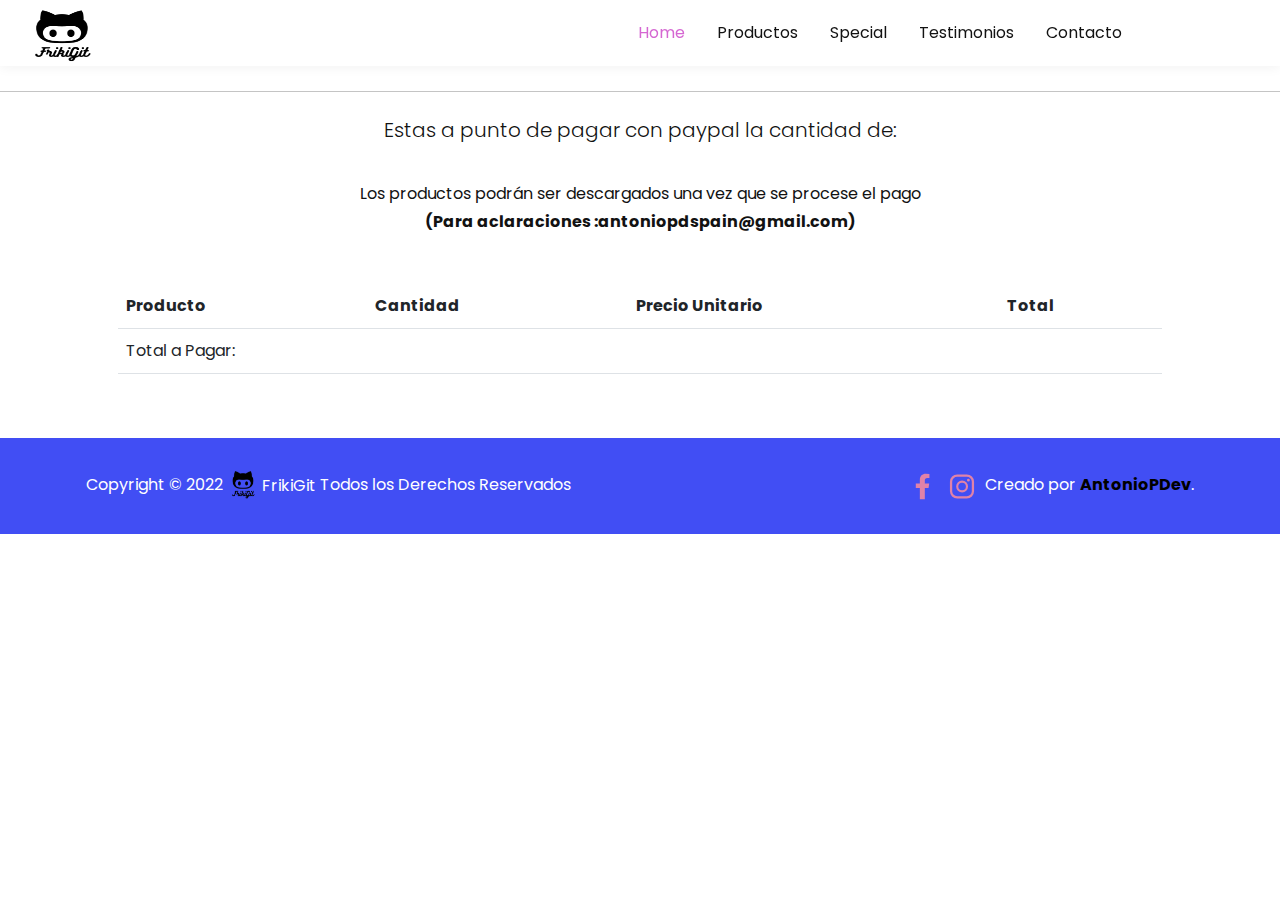
<file: carrito.html>
<!DOCTYPE html>
<html lang="es">

<head>
    <title>FrikiGit: Carrito</title>
    <meta charset="UTF-8" />
    <meta http-equiv="X-UA-Compatible" content="IE=edge" />
    <meta name="viewport" content="width=device-width, initial-scale=1.0" />

    <!-- Iconos CSS (import icons from themify) -->
    <link rel="stylesheet" href="./assets/css/themify-icons.css" />

    <!-- Bootstrap 5.2.2 CSS -->
    <link rel="stylesheet" href="./assets/css/bootstrap.min.css" />

    <!-- Style CSS -->
    <link rel="stylesheet" href="./assets/css/style.css" />

    <!-- Responsive CSS -->
    <link rel="stylesheet" href="./assets/css/responsive.css" />

    <!-- Favicon -->
    <link rel="icon" type="image/jpg" href="./assets/img/PngItem_112730.png" />
    <script defer src="assets/js/stock.js"></script>
    <script defer src="assets/js/app.js"></script>
</head>
<!-- BODY -->

<body data-bs-spy="scroll" data-bs-target=".navbar">
    <!-- NavBar sección -->
    <section id="header">
        <nav class="navbar navbar-expand-lg bg-white fixed-top">
            <div class="container" style="padding-left: 12px; margin-left: 10px">
                <a class="navbar-brand" href="index.html">
                    <img src="assets/img/FrikiGit-logo.png" id="logo" class="img-fluid" alt="logo-empresa" />
                </a>
                <!-- Botón del carrito -->
                <!-- <button class="boton-carrito " id="boton-carrito" data-bs-toggle="modal" data-bs-target="#exampleModal"><i
            class="ti-shopping-cart" aria-hidden="true"></i> <span id="contadorCarrito">0</span>
        </button> -->
                <button class="navbar-toggler" type="button" data-bs-toggle="collapse" data-bs-target="#navbarNav"
                    aria-controls="navbarNav" aria-expanded="false" aria-label="Toggle navigation">
                    <span class="ti-align-justify"></span>
                </button>
                <div class="collapse navbar-collapse" id="navbarNav">
                    <ul class="navbar-nav ms-auto">
                        <li class="nav-item">
                            <a class="nav-link active" aria-current="page" href="index.html#home">Home</a>
                        </li>
                        <li class="nav-item">
                            <a class="nav-link" href="index.html#products">Productos</a>
                        </li>
                        <li class="nav-item">
                            <a class="nav-link" href="index.html#special">Special</a>
                        </li>
                        <li class="nav-item">
                            <a class="nav-link" href="index.html#testimonial">Testimonios</a>
                        </li>
                        <li class="nav-item">
                            <a class="nav-link" href="index.html#contact">Contacto</a>
                        </li>
                    </ul>
                </div>

            </div>
        </nav>
    </section>




    <!-- PayPal  -->

    <script src="https://www.paypal.com/sdk/js?client-id=test&currency=USD"></script>

    <style>
        /* Media query for mobile viewport */
        @media screen and (max-width: 400px) {
            #paypal-button-container {
                width: 100%;
            }
        }

        /* Media query for desktop viewport */
        @media screen and (min-width: 400px) {
            #paypal-button-container {
                width: 250px;
                display: inline-block;
            }
        }
    </style>

    <div class="jumbotron text-center">
        <h1 class="display-4">¡Paso Final!</h1>
        <hr class="my-4">
        <p class="lead"> Estas a punto de pagar con paypal la cantidad de:
        <h4 id="totalCarrito"></h4>
        <div id="paypal-button-container"></div>
        </p>
        <p>Los productos podrán ser descargados una vez que se procese el pago<br>
            <strong>(Para aclaraciones :antoniopdspain@gmail.com)</strong>
        </p>
    </div>



    <!-- TABLA DE PAGOS  -->
    <div class="container p-5 row-cols-md-5 ">
        <table class="table table-striped table-hover">
            <thead>
                <tr>
                    <th>Producto</th>
                    <th>Cantidad</th>
                    <th>Precio Unitario</th>
                    <th>Total</th>
                </tr>
            </thead>
            <tbody id="tablaProductos">
            </tbody>
            <tfoot>
                <tr>
                    <td colspan="3">Total a Pagar:</td>
                    <td id="totalPagar"></td>
                </tr>
            </tfoot>
        </table>
    </div>

    <!-- TABLA DE PAGOS  -->

    <script>


        // Obtiene los datos desde localStorage
        var carritoGuardado = localStorage.getItem('carrito');

        // Convierte la cadena JSON a un objeto JavaScript
        var carritoRecuperado = JSON.parse(carritoGuardado);

        // Usa los valores recuperados del localStorage
        console.log(carritoRecuperado);

        var total = 0;
        var totalCarritoEl = document.getElementById("totalCarrito");

        carritoRecuperado.forEach(function (item) {
            var subtotal = item.precio * item.cantidad;
            console.log("Nombre del producto: " + item.nombre);
            console.log("Precio unitario: " + item.precio);
            console.log("Cantidad: " + item.cantidad);
            console.log("Subtotal: " + subtotal);

            total += subtotal;
        });

        totalCarritoEl.innerHTML = total + "€";



        paypal.Buttons({
            createOrder: (data, actions) => {
                return actions.order.create({
                    purchase_units: [{
                        amount: {
                            value: total, currency: 'EUR'
                        }
                    }]
                });
            },

            onApprove: (data, actions) => {
                return actions.order.capture().then(function (orderData) {

                    console.log('Capture result', orderData, JSON.stringify(orderData, null, 2));
                    const transaction = orderData.purchase_units[0].payments.captures[0];
                    alert(`Transaction ${transaction.status}: ${transaction.id}\n\nSee console for all available details`);

                });
            }
        }).render('#paypal-button-container');


        // TABLA DE PAGOS

        // Obtener referencia a los elementos HTML
        var tablaProductosEl = document.getElementById("tablaProductos");
        var totalPagarEl = document.getElementById("totalPagar");

        // Recuperar carrito del localStorage
        var carritoGuardado = localStorage.getItem('carrito');
        var carritoRecuperado = JSON.parse(carritoGuardado);

        // Variables auxiliares para calcular el total
        var total = 0;
        var cantidadTotal = 0;

        // Recorrer el carrito y agregar filas a la tabla
        carritoRecuperado.forEach(function (item) {
            var subtotal = item.precio * item.cantidad;
            total += subtotal;
            cantidadTotal += item.cantidad;

            var row = tablaProductosEl.insertRow(); // Crear una nueva fila en la tabla

            var productoCell = row.insertCell(0); // Agregar una celda para el producto
            productoCell.innerText = item.nombre;

            var cantidadCell = row.insertCell(1); // Agregar una celda para la cantidad
            cantidadCell.innerText = item.cantidad;

            var precioCell = row.insertCell(2); // Agregar una celda para el precio unitario
            precioCell.innerText = item.precio;

            var subtotalCell = row.insertCell(3); // Agregar una celda para el subtotal
            subtotalCell.innerText = subtotal;
        });

        // Actualizar el valor de "Total a Pagar"
        totalPagarEl.innerText = total;

        // Agregar una fila extra para mostrar la cantidad total de productos
        var cantidadTotalRow = tablaProductosEl.insertRow();
        cantidadTotalRow.insertCell(0).colSpan = 2; // Utilizamos colspan para fusionar las celdas
        cantidadTotalRow.insertCell(0).innerText = "Cantidad Total: "
        cantidadTotalRow.insertCell(2).innerText = cantidadTotal;



          // TABLA DE PAGOS

    </script>

    <!-- / PayPal  -->



    <!-- Footer sección -->
    <footer>
        <div class="p-3 copyright">
            <div class="container">
                <div class="row align-items-center">
                    <div class="col-12 col-lg-6 p-1 p-lg-3 text-center text-lg-start">
                        <p class="my-0">
                            Copyright © 2022 <a><img class="icono-enviar" src="./assets/img/FrikiGit-logo.png"
                                    alt="">FrikiGit
                            </a>Todos los Derechos
                            Reservados
                        </p>
                    </div>
                    <div class="col-12 col-lg-6 p-1 p-lg-3 text-center text-lg-end">
                        <p>
                            <a href="https://es-es.facebook.com/" target="_blank"><img class="icono-enviar red-social"
                                    src="assets/img/icono_facebook.svg" alt="icono facebook"></a>
                            <a href="https://www.instagram.com/frikigit/" target="_blank"><img
                                    class="icono-enviar red-social" src="assets/img/icono_instagram.svg"
                                    alt="icono facebook"></a>
                            Creado por
                            <a target="_blank" style="color: black; font-weight: bold">AntonioPDev</a>.
                        </p>
                    </div>
                </div>
            </div>
        </div>
    </footer>


    <!-- Bootstrap 5.2.2 JS externo  -->
    <script src="./assets/js/bootstrap.min.js"></script>
    <script src="./assets/js/main.js"></script>
</body>

</html>
</file>
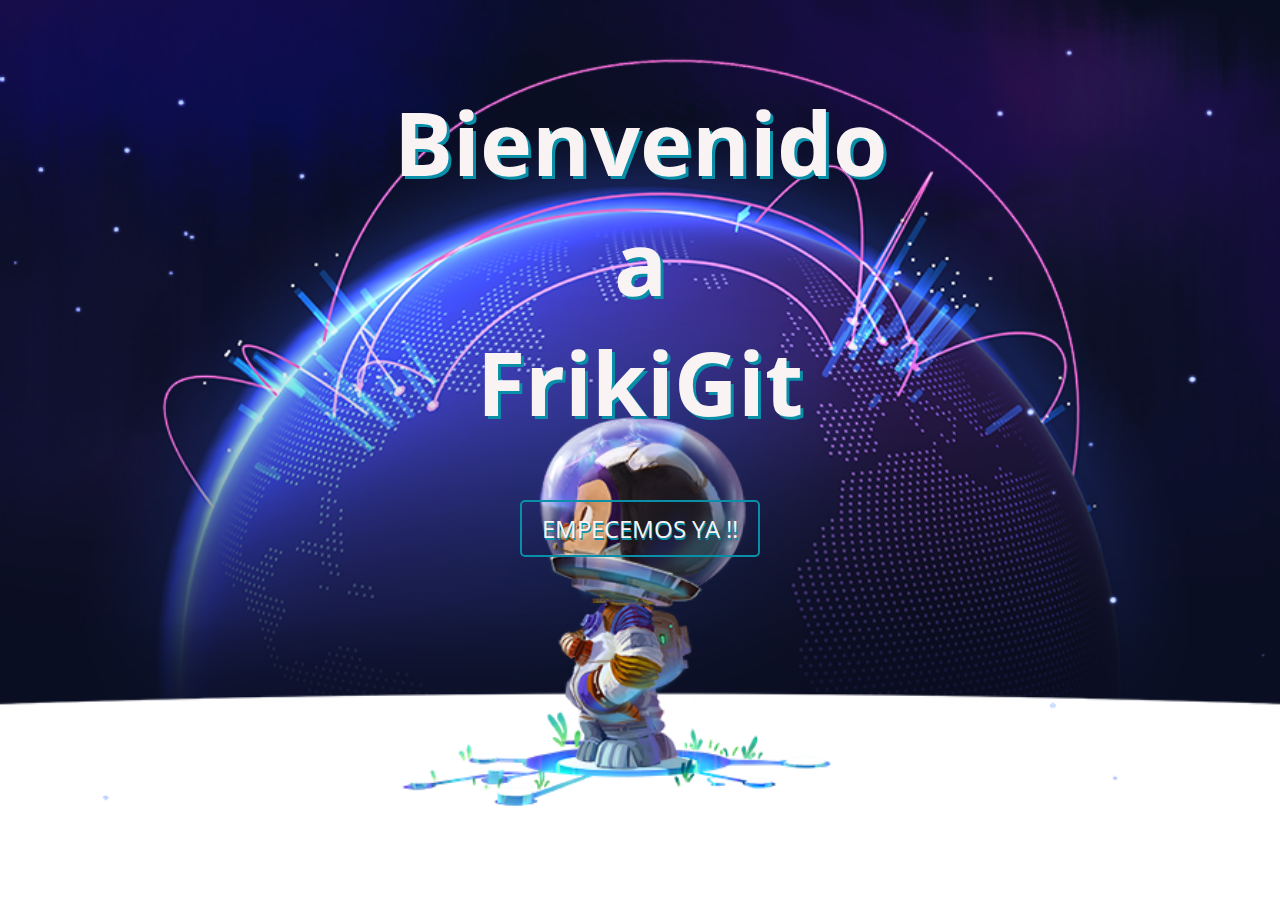
<file: welcome.html>
<!DOCTYPE html>
<html lang="es">
<head>
    <meta charset="UTF-8">
    <meta http-equiv="X-UA-Compatible" content="IE=edge">
    <meta name="viewport" content="width=device-width, initial-scale=1.0">
    <title>Document</title>
   <!-- Importado la animación de CSS (import animation) -->
    <link
    rel="stylesheet"
    href="https://cdnjs.cloudflare.com/ajax/libs/animate.css/4.1.1/animate.min.css"
    />
    <link rel="stylesheet" type="text/css" href="./assets/css/welcome.css">
    <script src="https://code.jquery.com/jquery-3.3.1.slim.min.js"></script>  
    
</head>
<body>

    <section class="intro">
        <div class="inner">
            <div class="content">
                <section class="animate__animated animate__backInDown" data-os-animation-delay="1s">
                    <h1>Bienvenido<br>a<br>FrikiGit</h1>                    
                </section>
                <section class="animate__animated animate__backInUp"  data-os-animation-delay=".1s">
                    <a href="index.html" class="btn">EMPECEMOS YA !!</a>
                </section>
            </div>
        </div>
    </section>
</body>
</html>
</file>
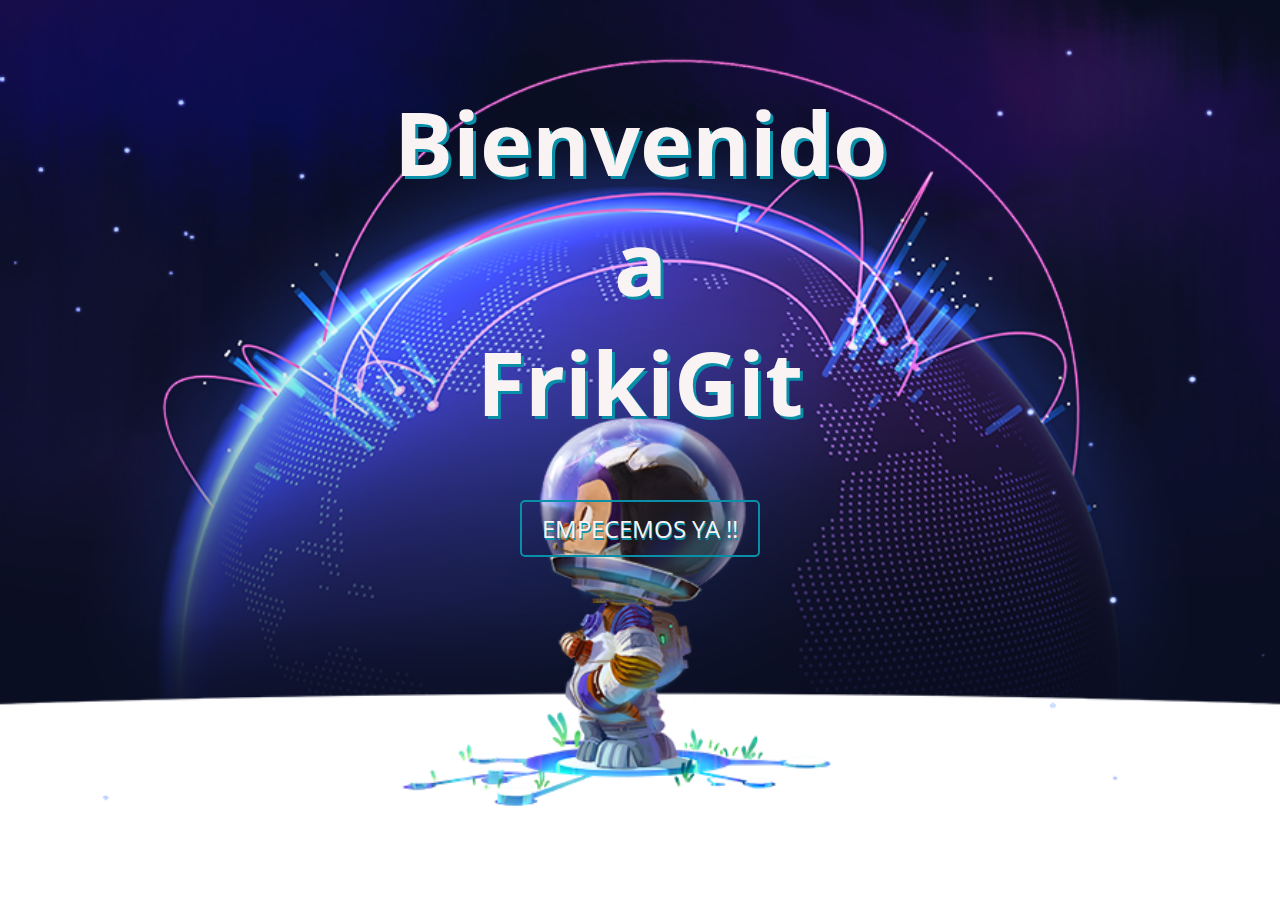
<file: html/welcome.html>
<!DOCTYPE html>
<html lang="es">
<head>
    <meta charset="UTF-8">
    <meta http-equiv="X-UA-Compatible" content="IE=edge">
    <meta name="viewport" content="width=device-width, initial-scale=1.0">
    <title>Document</title>
   <!-- Importado la animación de CSS (import animation) -->
    <link
    rel="stylesheet"
    href="https://cdnjs.cloudflare.com/ajax/libs/animate.css/4.1.1/animate.min.css"
    />
    <link rel="stylesheet" type="text/css" href="../assets/css/welcome.css">
    <script src="https://code.jquery.com/jquery-3.3.1.slim.min.js"></script>  
    
</head>
<body>

    <section class="intro">
        <div class="inner">
            <div class="content">
                <section class="animate__animated animate__backInDown" data-os-animation-delay="1s">
                    <h1>Bienvenido<br>a<br>FrikiGit</h1>                    
                </section>
                <section class="animate__animated animate__backInUp"  data-os-animation-delay=".1s">
                    <a href="../index.html" class="btn" id="btn-welcome">EMPECEMOS YA !!</a>
                </section>
            </div>
        </div>
    </section>
</body>
</html>
</file>
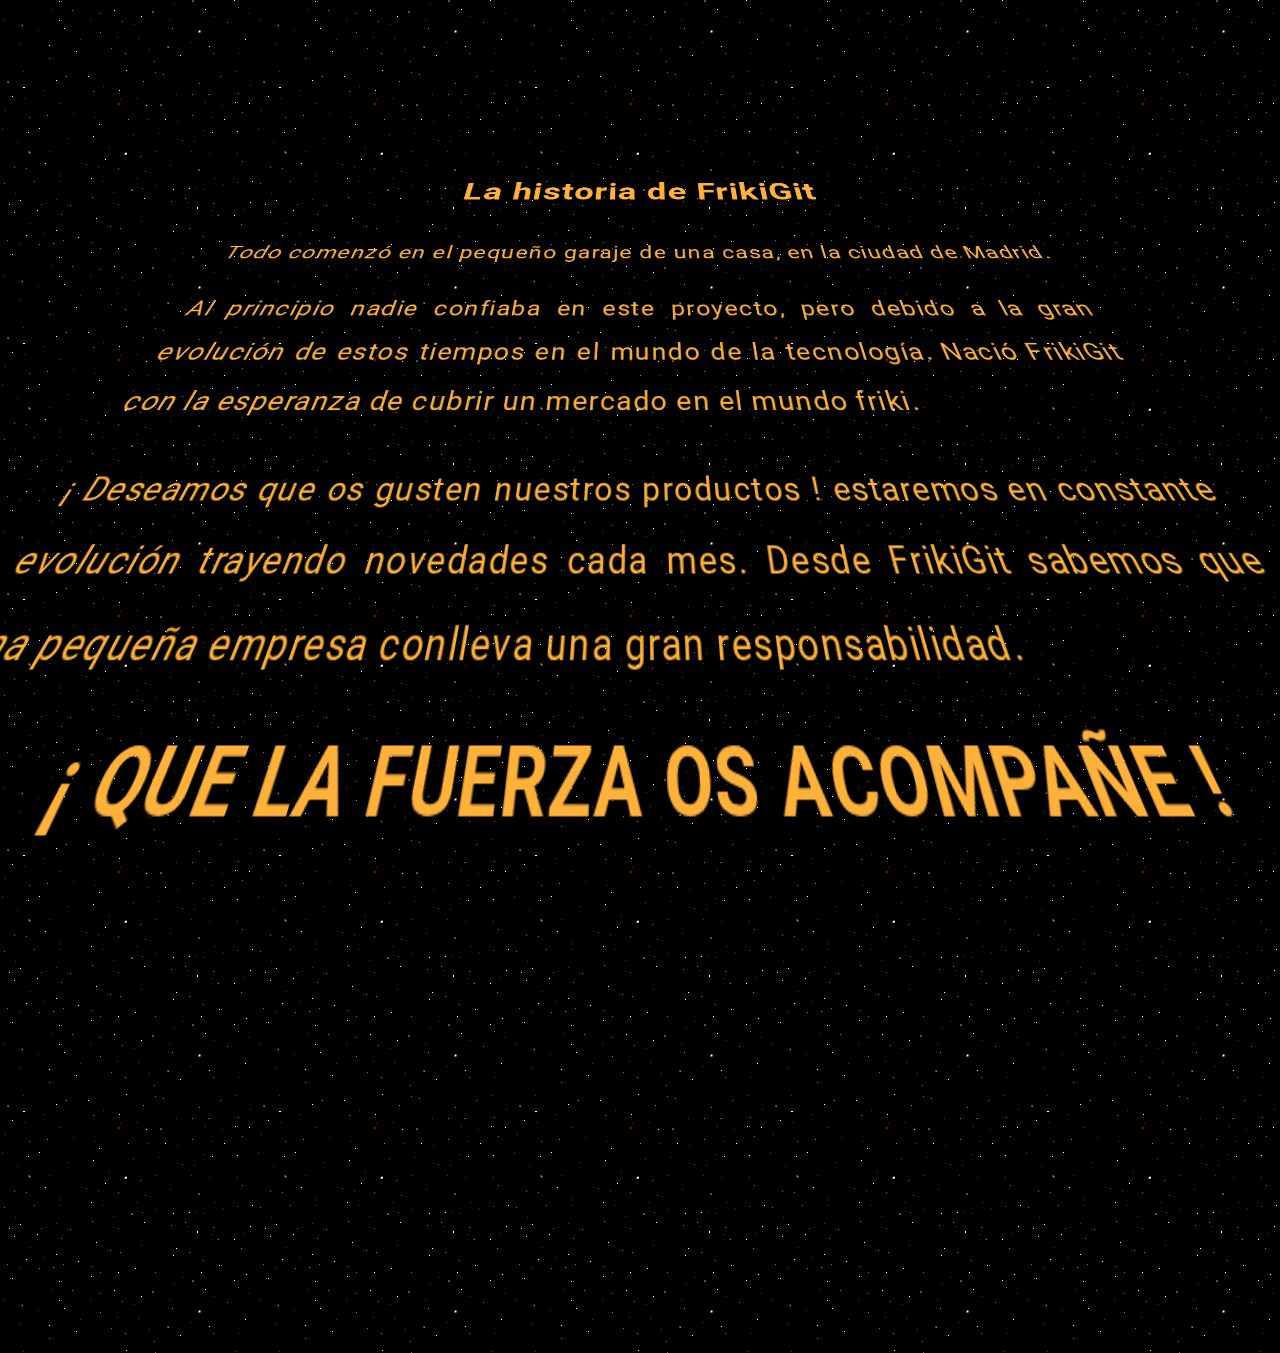
<file: assets/html/history.html>
<!DOCTYPE html>
<html lang="es">
<head>
    <meta charset="UTF-8">
    <meta http-equiv="X-UA-Compatible" content="IE=edge">
    <meta name="viewport" content="width=device-width, initial-scale=1.0">
    <title>Historia de FrikiGit</title>
    <link rel="stylesheet" href="../css/history.css" />
    <link rel="preconnect" href="https://fonts.gstatic.com" />
    <link href="https://fonts.googleapis.com/css2?family=Roboto:wght@100;300;400&display=swap" rel="stylesheet" />
</head>
<body onload="closeWindow();" class="historyPage"> <!-- Cerrar ventana automáticamente --> 
    <main class="star-wars">
        <h2>La historia de  FrikiGit</h2>
        <p class="historyPage">
         Todo comenzó en el pequeño garaje de una casa, en la ciudad de Madrid.           
        </p>
        <p>
         Al principio nadie confiaba en este proyecto, pero debido a la gran evolución de estos tiempos en el mundo de la tecnología. Nació FrikiGit  con la esperanza de cubrir un mercado en el mundo friki.
        </p>
        <p>
         ¡ Deseamos que os gusten nuestros productos ! estaremos en constante evolución trayendo novedades cada mes. Desde FrikiGit sabemos que una pequeña empresa conlleva una gran responsabilidad.
        </p>
         <h2>¡ QUE LA FUERZA OS ACOMPAÑE !</h2>            
         
      </main>
      <script type="text/javascript">
       
           
       function closeWindow() {
  // Función para cerrar la ventana automáticamente
  window.setTimeout('window.close()', 35000); // Tiempo en milisegundos (1000 = 1 segundo)

  // Función para cerrar la página history.html al hacer clic en cualquier parte de la página
  let historyPage = document.querySelector('.historyPage');
  historyPage.addEventListener("click", function() {
    // Mostrar un mensaje de alerta para confirmar si desea cerrar la ventana
    let confirmClose = confirm("¿Está seguro de que desea salir?");

    if (confirmClose) {
      window.setTimeout('window.close()'); // Cerrar la ventana después de un breve retraso
    }
  });
}

closeWindow();
</script>
</body>
</html>
</file>
<file: assets/css/themify-icons.css>
@font-face {
	font-family: 'themify';
	src:url('../fonts/themify.eot?-fvbane');
	src:url('../fonts/themify.eot?#iefix-fvbane') format('embedded-opentype'),
		url('../fonts/themify.woff?-fvbane') format('woff'),
		url('../fonts/themify.ttf?-fvbane') format('truetype'),
		url('../fonts/themify.svg?-fvbane#themify') format('svg');
	font-weight: normal;
	font-style: normal;
}

[class^="ti-"], [class*=" ti-"] {
	font-family: 'themify';
	speak-as: none;
	font-style: normal;
	font-weight: normal;
	font-variant: normal;
	text-transform: none;
	line-height: 1;

	/* Better Font Rendering =========== */
	-webkit-font-smoothing: antialiased;
	-moz-osx-font-smoothing: grayscale;
}

.ti-wand:before {
	content: "\e600";
}
.ti-volume:before {
	content: "\e601";
}
.ti-user:before {
	content: "\e602";
}
.ti-unlock:before {
	content: "\e603";
}
.ti-unlink:before {
	content: "\e604";
}
.ti-trash:before {
	content: "\e605";
}
.ti-thought:before {
	content: "\e606";
}
.ti-target:before {
	content: "\e607";
}
.ti-tag:before {
	content: "\e608";
}
.ti-tablet:before {
	content: "\e609";
}
.ti-star:before {
	content: "\e60a";
}
.ti-spray:before {
	content: "\e60b";
}
.ti-signal:before {
	content: "\e60c";
}
.ti-shopping-cart:before {
	content: "\e60d";
}
.ti-shopping-cart-full:before {
	content: "\e60e";
}
.ti-settings:before {
	content: "\e60f";
}
.ti-search:before {
	content: "\e610";
}
.ti-zoom-in:before {
	content: "\e611";
}
.ti-zoom-out:before {
	content: "\e612";
}
.ti-cut:before {
	content: "\e613";
}
.ti-ruler:before {
	content: "\e614";
}
.ti-ruler-pencil:before {
	content: "\e615";
}
.ti-ruler-alt:before {
	content: "\e616";
}
.ti-bookmark:before {
	content: "\e617";
}
.ti-bookmark-alt:before {
	content: "\e618";
}
.ti-reload:before {
	content: "\e619";
}
.ti-plus:before {
	content: "\e61a";
}
.ti-pin:before {
	content: "\e61b";
}
.ti-pencil:before {
	content: "\e61c";
}
.ti-pencil-alt:before {
	content: "\e61d";
}
.ti-paint-roller:before {
	content: "\e61e";
}
.ti-paint-bucket:before {
	content: "\e61f";
}
.ti-na:before {
	content: "\e620";
}
.ti-mobile:before {
	content: "\e621";
}
.ti-minus:before {
	content: "\e622";
}
.ti-medall:before {
	content: "\e623";
}
.ti-medall-alt:before {
	content: "\e624";
}
.ti-marker:before {
	content: "\e625";
}
.ti-marker-alt:before {
	content: "\e626";
}
.ti-arrow-up:before {
	content: "\e627";
}
.ti-arrow-right:before {
	content: "\e628";
}
.ti-arrow-left:before {
	content: "\e629";
}
.ti-arrow-down:before {
	content: "\e62a";
}
.ti-lock:before {
	content: "\e62b";
}
.ti-location-arrow:before {
	content: "\e62c";
}
.ti-link:before {
	content: "\e62d";
}
.ti-layout:before {
	content: "\e62e";
}
.ti-layers:before {
	content: "\e62f";
}
.ti-layers-alt:before {
	content: "\e630";
}
.ti-key:before {
	content: "\e631";
}
.ti-import:before {
	content: "\e632";
}
.ti-image:before {
	content: "\e633";
}
.ti-heart:before {
	content: "\e634";
}
.ti-heart-broken:before {
	content: "\e635";
}
.ti-hand-stop:before {
	content: "\e636";
}
.ti-hand-open:before {
	content: "\e637";
}
.ti-hand-drag:before {
	content: "\e638";
}
.ti-folder:before {
	content: "\e639";
}
.ti-flag:before {
	content: "\e63a";
}
.ti-flag-alt:before {
	content: "\e63b";
}
.ti-flag-alt-2:before {
	content: "\e63c";
}
.ti-eye:before {
	content: "\e63d";
}
.ti-export:before {
	content: "\e63e";
}
.ti-exchange-vertical:before {
	content: "\e63f";
}
.ti-desktop:before {
	content: "\e640";
}
.ti-cup:before {
	content: "\e641";
}
.ti-crown:before {
	content: "\e642";
}
.ti-comments:before {
	content: "\e643";
}
.ti-comment:before {
	content: "\e644";
}
.ti-comment-alt:before {
	content: "\e645";
}
.ti-close:before {
	content: "\e646";
}
.ti-clip:before {
	content: "\e647";
}
.ti-angle-up:before {
	content: "\e648";
}
.ti-angle-right:before {
	content: "\e649";
}
.ti-angle-left:before {
	content: "\e64a";
}
.ti-angle-down:before {
	content: "\e64b";
}
.ti-check:before {
	content: "\e64c";
}
.ti-check-box:before {
	content: "\e64d";
}
.ti-camera:before {
	content: "\e64e";
}
.ti-announcement:before {
	content: "\e64f";
}
.ti-brush:before {
	content: "\e650";
}
.ti-briefcase:before {
	content: "\e651";
}
.ti-bolt:before {
	content: "\e652";
}
.ti-bolt-alt:before {
	content: "\e653";
}
.ti-blackboard:before {
	content: "\e654";
}
.ti-bag:before {
	content: "\e655";
}
.ti-move:before {
	content: "\e656";
}
.ti-arrows-vertical:before {
	content: "\e657";
}
.ti-arrows-horizontal:before {
	content: "\e658";
}
.ti-fullscreen:before {
	content: "\e659";
}
.ti-arrow-top-right:before {
	content: "\e65a";
}
.ti-arrow-top-left:before {
	content: "\e65b";
}
.ti-arrow-circle-up:before {
	content: "\e65c";
}
.ti-arrow-circle-right:before {
	content: "\e65d";
}
.ti-arrow-circle-left:before {
	content: "\e65e";
}
.ti-arrow-circle-down:before {
	content: "\e65f";
}
.ti-angle-double-up:before {
	content: "\e660";
}
.ti-angle-double-right:before {
	content: "\e661";
}
.ti-angle-double-left:before {
	content: "\e662";
}
.ti-angle-double-down:before {
	content: "\e663";
}
.ti-zip:before {
	content: "\e664";
}
.ti-world:before {
	content: "\e665";
}
.ti-wheelchair:before {
	content: "\e666";
}
.ti-view-list:before {
	content: "\e667";
}
.ti-view-list-alt:before {
	content: "\e668";
}
.ti-view-grid:before {
	content: "\e669";
}
.ti-uppercase:before {
	content: "\e66a";
}
.ti-upload:before {
	content: "\e66b";
}
.ti-underline:before {
	content: "\e66c";
}
.ti-truck:before {
	content: "\e66d";
}
.ti-timer:before {
	content: "\e66e";
}
.ti-ticket:before {
	content: "\e66f";
}
.ti-thumb-up:before {
	content: "\e670";
}
.ti-thumb-down:before {
	content: "\e671";
}
.ti-text:before {
	content: "\e672";
}
.ti-stats-up:before {
	content: "\e673";
}
.ti-stats-down:before {
	content: "\e674";
}
.ti-split-v:before {
	content: "\e675";
}
.ti-split-h:before {
	content: "\e676";
}
.ti-smallcap:before {
	content: "\e677";
}
.ti-shine:before {
	content: "\e678";
}
.ti-shift-right:before {
	content: "\e679";
}
.ti-shift-left:before {
	content: "\e67a";
}
.ti-shield:before {
	content: "\e67b";
}
.ti-notepad:before {
	content: "\e67c";
}
.ti-server:before {
	content: "\e67d";
}
.ti-quote-right:before {
	content: "\e67e";
}
.ti-quote-left:before {
	content: "\e67f";
}
.ti-pulse:before {
	content: "\e680";
}
.ti-printer:before {
	content: "\e681";
}
.ti-power-off:before {
	content: "\e682";
}
.ti-plug:before {
	content: "\e683";
}
.ti-pie-chart:before {
	content: "\e684";
}
.ti-paragraph:before {
	content: "\e685";
}
.ti-panel:before {
	content: "\e686";
}
.ti-package:before {
	content: "\e687";
}
.ti-music:before {
	content: "\e688";
}
.ti-music-alt:before {
	content: "\e689";
}
.ti-mouse:before {
	content: "\e68a";
}
.ti-mouse-alt:before {
	content: "\e68b";
}
.ti-money:before {
	content: "\e68c";
}
.ti-microphone:before {
	content: "\e68d";
}
.ti-menu:before {
	content: "\e68e";
}
.ti-menu-alt:before {
	content: "\e68f";
}
.ti-map:before {
	content: "\e690";
}
.ti-map-alt:before {
	content: "\e691";
}
.ti-loop:before {
	content: "\e692";
}
.ti-location-pin:before {
	content: "\e693";
}
.ti-list:before {
	content: "\e694";
}
.ti-light-bulb:before {
	content: "\e695";
}
.ti-Italic:before {
	content: "\e696";
}
.ti-info:before {
	content: "\e697";
}
.ti-infinite:before {
	content: "\e698";
}
.ti-id-badge:before {
	content: "\e699";
}
.ti-hummer:before {
	content: "\e69a";
}
.ti-home:before {
	content: "\e69b";
}
.ti-help:before {
	content: "\e69c";
}
.ti-headphone:before {
	content: "\e69d";
}
.ti-harddrives:before {
	content: "\e69e";
}
.ti-harddrive:before {
	content: "\e69f";
}
.ti-gift:before {
	content: "\e6a0";
}
.ti-game:before {
	content: "\e6a1";
}
.ti-filter:before {
	content: "\e6a2";
}
.ti-files:before {
	content: "\e6a3";
}
.ti-file:before {
	content: "\e6a4";
}
.ti-eraser:before {
	content: "\e6a5";
}
.ti-envelope:before {
	content: "\e6a6";
}
.ti-download:before {
	content: "\e6a7";
}
.ti-direction:before {
	content: "\e6a8";
}
.ti-direction-alt:before {
	content: "\e6a9";
}
.ti-dashboard:before {
	content: "\e6aa";
}
.ti-control-stop:before {
	content: "\e6ab";
}
.ti-control-shuffle:before {
	content: "\e6ac";
}
.ti-control-play:before {
	content: "\e6ad";
}
.ti-control-pause:before {
	content: "\e6ae";
}
.ti-control-forward:before {
	content: "\e6af";
}
.ti-control-backward:before {
	content: "\e6b0";
}
.ti-cloud:before {
	content: "\e6b1";
}
.ti-cloud-up:before {
	content: "\e6b2";
}
.ti-cloud-down:before {
	content: "\e6b3";
}
.ti-clipboard:before {
	content: "\e6b4";
}
.ti-car:before {
	content: "\e6b5";
}
.ti-calendar:before {
	content: "\e6b6";
}
.ti-book:before {
	content: "\e6b7";
}
.ti-bell:before {
	content: "\e6b8";
}
.ti-basketball:before {
	content: "\e6b9";
}
.ti-bar-chart:before {
	content: "\e6ba";
}
.ti-bar-chart-alt:before {
	content: "\e6bb";
}
.ti-back-right:before {
	content: "\e6bc";
}
.ti-back-left:before {
	content: "\e6bd";
}
.ti-arrows-corner:before {
	content: "\e6be";
}
.ti-archive:before {
	content: "\e6bf";
}
.ti-anchor:before {
	content: "\e6c0";
}
.ti-align-right:before {
	content: "\e6c1";
}
.ti-align-left:before {
	content: "\e6c2";
}
.ti-align-justify:before {
	content: "\e6c3";
}
.ti-align-center:before {
	content: "\e6c4";
}
.ti-alert:before {
	content: "\e6c5";
}
.ti-alarm-clock:before {
	content: "\e6c6";
}
.ti-agenda:before {
	content: "\e6c7";
}
.ti-write:before {
	content: "\e6c8";
}
.ti-window:before {
	content: "\e6c9";
}
.ti-widgetized:before {
	content: "\e6ca";
}
.ti-widget:before {
	content: "\e6cb";
}
.ti-widget-alt:before {
	content: "\e6cc";
}
.ti-wallet:before {
	content: "\e6cd";
}
.ti-video-clapper:before {
	content: "\e6ce";
}
.ti-video-camera:before {
	content: "\e6cf";
}
.ti-vector:before {
	content: "\e6d0";
}
.ti-themify-logo:before {
	content: "\e6d1";
}
.ti-themify-favicon:before {
	content: "\e6d2";
}
.ti-themify-favicon-alt:before {
	content: "\e6d3";
}
.ti-support:before {
	content: "\e6d4";
}
.ti-stamp:before {
	content: "\e6d5";
}
.ti-split-v-alt:before {
	content: "\e6d6";
}
.ti-slice:before {
	content: "\e6d7";
}
.ti-shortcode:before {
	content: "\e6d8";
}
.ti-shift-right-alt:before {
	content: "\e6d9";
}
.ti-shift-left-alt:before {
	content: "\e6da";
}
.ti-ruler-alt-2:before {
	content: "\e6db";
}
.ti-receipt:before {
	content: "\e6dc";
}
.ti-pin2:before {
	content: "\e6dd";
}
.ti-pin-alt:before {
	content: "\e6de";
}
.ti-pencil-alt2:before {
	content: "\e6df";
}
.ti-palette:before {
	content: "\e6e0";
}
.ti-more:before {
	content: "\e6e1";
}
.ti-more-alt:before {
	content: "\e6e2";
}
.ti-microphone-alt:before {
	content: "\e6e3";
}
.ti-magnet:before {
	content: "\e6e4";
}
.ti-line-double:before {
	content: "\e6e5";
}
.ti-line-dotted:before {
	content: "\e6e6";
}
.ti-line-dashed:before {
	content: "\e6e7";
}
.ti-layout-width-full:before {
	content: "\e6e8";
}
.ti-layout-width-default:before {
	content: "\e6e9";
}
.ti-layout-width-default-alt:before {
	content: "\e6ea";
}
.ti-layout-tab:before {
	content: "\e6eb";
}
.ti-layout-tab-window:before {
	content: "\e6ec";
}
.ti-layout-tab-v:before {
	content: "\e6ed";
}
.ti-layout-tab-min:before {
	content: "\e6ee";
}
.ti-layout-slider:before {
	content: "\e6ef";
}
.ti-layout-slider-alt:before {
	content: "\e6f0";
}
.ti-layout-sidebar-right:before {
	content: "\e6f1";
}
.ti-layout-sidebar-none:before {
	content: "\e6f2";
}
.ti-layout-sidebar-left:before {
	content: "\e6f3";
}
.ti-layout-placeholder:before {
	content: "\e6f4";
}
.ti-layout-menu:before {
	content: "\e6f5";
}
.ti-layout-menu-v:before {
	content: "\e6f6";
}
.ti-layout-menu-separated:before {
	content: "\e6f7";
}
.ti-layout-menu-full:before {
	content: "\e6f8";
}
.ti-layout-media-right-alt:before {
	content: "\e6f9";
}
.ti-layout-media-right:before {
	content: "\e6fa";
}
.ti-layout-media-overlay:before {
	content: "\e6fb";
}
.ti-layout-media-overlay-alt:before {
	content: "\e6fc";
}
.ti-layout-media-overlay-alt-2:before {
	content: "\e6fd";
}
.ti-layout-media-left-alt:before {
	content: "\e6fe";
}
.ti-layout-media-left:before {
	content: "\e6ff";
}
.ti-layout-media-center-alt:before {
	content: "\e700";
}
.ti-layout-media-center:before {
	content: "\e701";
}
.ti-layout-list-thumb:before {
	content: "\e702";
}
.ti-layout-list-thumb-alt:before {
	content: "\e703";
}
.ti-layout-list-post:before {
	content: "\e704";
}
.ti-layout-list-large-image:before {
	content: "\e705";
}
.ti-layout-line-solid:before {
	content: "\e706";
}
.ti-layout-grid4:before {
	content: "\e707";
}
.ti-layout-grid3:before {
	content: "\e708";
}
.ti-layout-grid2:before {
	content: "\e709";
}
.ti-layout-grid2-thumb:before {
	content: "\e70a";
}
.ti-layout-cta-right:before {
	content: "\e70b";
}
.ti-layout-cta-left:before {
	content: "\e70c";
}
.ti-layout-cta-center:before {
	content: "\e70d";
}
.ti-layout-cta-btn-right:before {
	content: "\e70e";
}
.ti-layout-cta-btn-left:before {
	content: "\e70f";
}
.ti-layout-column4:before {
	content: "\e710";
}
.ti-layout-column3:before {
	content: "\e711";
}
.ti-layout-column2:before {
	content: "\e712";
}
.ti-layout-accordion-separated:before {
	content: "\e713";
}
.ti-layout-accordion-merged:before {
	content: "\e714";
}
.ti-layout-accordion-list:before {
	content: "\e715";
}
.ti-ink-pen:before {
	content: "\e716";
}
.ti-info-alt:before {
	content: "\e717";
}
.ti-help-alt:before {
	content: "\e718";
}
.ti-headphone-alt:before {
	content: "\e719";
}
.ti-hand-point-up:before {
	content: "\e71a";
}
.ti-hand-point-right:before {
	content: "\e71b";
}
.ti-hand-point-left:before {
	content: "\e71c";
}
.ti-hand-point-down:before {
	content: "\e71d";
}
.ti-gallery:before {
	content: "\e71e";
}
.ti-face-smile:before {
	content: "\e71f";
}
.ti-face-sad:before {
	content: "\e720";
}
.ti-credit-card:before {
	content: "\e721";
}
.ti-control-skip-forward:before {
	content: "\e722";
}
.ti-control-skip-backward:before {
	content: "\e723";
}
.ti-control-record:before {
	content: "\e724";
}
.ti-control-eject:before {
	content: "\e725";
}
.ti-comments-smiley:before {
	content: "\e726";
}
.ti-brush-alt:before {
	content: "\e727";
}
.ti-youtube:before {
	content: "\e728";
}
.ti-vimeo:before {
	content: "\e729";
}
.ti-twitter:before {
	content: "\e72a";
}
.ti-time:before {
	content: "\e72b";
}
.ti-tumblr:before {
	content: "\e72c";
}
.ti-skype:before {
	content: "\e72d";
}
.ti-share:before {
	content: "\e72e";
}
.ti-share-alt:before {
	content: "\e72f";
}
.ti-rocket:before {
	content: "\e730";
}
.ti-pinterest:before {
	content: "\e731";
}
.ti-new-window:before {
	content: "\e732";
}
.ti-microsoft:before {
	content: "\e733";
}
.ti-list-ol:before {
	content: "\e734";
}
.ti-linkedin:before {
	content: "\e735";
}
.ti-layout-sidebar-2:before {
	content: "\e736";
}
.ti-layout-grid4-alt:before {
	content: "\e737";
}
.ti-layout-grid3-alt:before {
	content: "\e738";
}
.ti-layout-grid2-alt:before {
	content: "\e739";
}
.ti-layout-column4-alt:before {
	content: "\e73a";
}
.ti-layout-column3-alt:before {
	content: "\e73b";
}
.ti-layout-column2-alt:before {
	content: "\e73c";
}
.ti-instagram:before {
	content: "\e73d";
}
.ti-google:before {
	content: "\e73e";
}
.ti-github:before {
	content: "\e73f";
}
.ti-flickr:before {
	content: "\e740";
}
.ti-facebook:before {
	content: "\e741";
}
.ti-dropbox:before {
	content: "\e742";
}
.ti-dribbble:before {
	content: "\e743";
}
.ti-apple:before {
	content: "\e744";
}
.ti-android:before {
	content: "\e745";
}
.ti-save:before {
	content: "\e746";
}
.ti-save-alt:before {
	content: "\e747";
}
.ti-yahoo:before {
	content: "\e748";
}
.ti-wordpress:before {
	content: "\e749";
}
.ti-vimeo-alt:before {
	content: "\e74a";
}
.ti-twitter-alt:before {
	content: "\e74b";
}
.ti-tumblr-alt:before {
	content: "\e74c";
}
.ti-trello:before {
	content: "\e74d";
}
.ti-stack-overflow:before {
	content: "\e74e";
}
.ti-soundcloud:before {
	content: "\e74f";
}
.ti-sharethis:before {
	content: "\e750";
}
.ti-sharethis-alt:before {
	content: "\e751";
}
.ti-reddit:before {
	content: "\e752";
}
.ti-pinterest-alt:before {
	content: "\e753";
}
.ti-microsoft-alt:before {
	content: "\e754";
}
.ti-linux:before {
	content: "\e755";
}
.ti-jsfiddle:before {
	content: "\e756";
}
.ti-joomla:before {
	content: "\e757";
}
.ti-html5:before {
	content: "\e758";
}
.ti-flickr-alt:before {
	content: "\e759";
}
.ti-email:before {
	content: "\e75a";
}
.ti-drupal:before {
	content: "\e75b";
}
.ti-dropbox-alt:before {
	content: "\e75c";
}
.ti-css3:before {
	content: "\e75d";
}
.ti-rss:before {
	content: "\e75e";
}
.ti-rss-alt:before {
	content: "\e75f";
}
</file>
<file: assets/css/style.css>
@import url('https://fonts.googleapis.com/css2?family=Poppins:wght@300;400;500;600;700;800;900&display=swap');

*{
    margin: 0;
    padding: 0;
}
:root{
    /* Creamos variables para reitilizarlas durante todo el proyecto (variable creation) */
    /* Declarando Variables de (Background Color)  */
    --bg-danger:#414EF4;
    --bg-white:#fff;
    --bg-light-white:#f5f5f5;

    /* Declarando Variables de (Text Color) */
    --primary-font:"Poppins", sans-serif;
    --text-white:#fff;
    --text-black:#121212;
    --text-danger:#D567D2;
    --text-gray:#aaa;
    --text-dark-gray:#777;
}
body {
    font-family: var(--primary-font);
    font-size: 1rem;
    font-weight: 400;
    line-height: 1.75rem;
    background: var(--bg-white);
    color: var(--text-black);
    overflow-x: hidden;
}

/* Custom CSS */

a,
a:hover{
    text-decoration: none;
}
p{
    margin: 0;
}
.btn-danger{
    background: var(--bg-danger);
    border-color: var(--bg-danger);
    padding: 0.8rem 1.5rem;
    font-size: 1rem;
    font-weight: 500;
}
.btn-danger:hover{
    color: var(--text-danger);
    border-color: var(--text-danger);
    /* background: transparent; */
    background-color: rgba(255, 255, 255, 0.2);
}

/* Navigation CSS */
#header .fixed-top{
    box-shadow: 0 0.125rem 0.675rem rgb(0 0 0 / 5%);
}
#header .navbar-nav .nav-item .nav-link{
    color:var(--text-black);
    padding:0.5rem 1rem;
    text-align: center;
}
a.navbar-brand{
    padding-bottom: 0px;
    padding-top: 0px;
    height: 50px;
}
#header .navbar-nav .nav-item .nav-link:hover,
#header .navbar-nav .nav-item .nav-link.active{
    color: var(--text-danger);
}
#header .navbar-toggler-icon{
    width: unset;
    height: unset;
}
#header .navbar-toggler:focus{
    box-shadow: none;
}
.navbar-toggler:hover{
    color: var(--text-danger);
}
#boton-carrito{
    border: none;
    color: var(--text-danger);
    font-size: 25px;
    background-color: var(--bg-white);
    border-radius: 50%;
    transition: all .3s;
}
#boton-carrito:hover{
    cursor: pointer;
    color: var(--text-danger);
    background-color: var(--bg-light-white);
}
/* Home CSS */
.home .home-banner-1,
.home .home-banner-2{
    background-repeat: no-repeat;
    background-size: cover;
    background-position: 90% center;
    min-height: 650px;
    position: relative;
}
.home .home-banner-1{
    background-image: url('../img/github-slide1\ -\ copia.webp');
}
.home .home-banner-2{
    background-image: url('../img/github-slide1.webp');
}
.home .home-banner .home-banner-text{
    position:absolute;
    top: 50%;
    left: 50%;
    transform: translate(-110%, -50%);
}
.home .home-banner .home-banner-text h1{
   font-size: 6rem;
   color: var(--text-white);
}
.home .home-banner .home-banner-text h2{
    color: var(--text-white);
}
.home .carousel-indicators [data-bs-target]{
    background-color: var(--bg-danger);
    width: 2.5rem;
    height: 0.313rem;
}
.home .carousel-control-next-icon,
.home .carousel-control-prev-icon{
    background: transparent;
}
.home .slider-icon{
    font-size: 3rem;
    font-weight: 600;
    color: var(--text-danger);
}
/* Offer CSS */
.offers{
    padding-top: 8.75rem;
}
.offers .offer-box .offer-image::before{
    position: absolute;
    content: '';
    top: 0;
    left: -100%;
    z-index: 2;
    display: block;
    width: 50%;
    height: 100%;
    background: -webkit-linear-gradient(to right, rgba(255,255,255,0)0%, rgba(255, 255, 255, 0.3)100%);
    background: linear-gradient(to right, rgba(255,255,255,0)0%, rgba(255,255,255,0.3)100%);
    transform: skewX(25deg);
}
.offers .offer-box .offer-image img{
    transform: scale(1.02);
    width: 100%;
    height: 100%;
    object-fit: cover;
}
.offers .offer-box:hover .offer-image::before{
    animation:effect_shine 1s;
}
@keyframes effect_shine{
    100%{
        left: 150%;
    }
}
.offers .offer-overlay::before{
    content: '';
    position: absolute;
    top: 0;
    left: 0;
    right: 0;
    bottom: 0;
    width: 100%;
    height: 100%;
    /* background: rgba(0, 0, 0, 0.4); */
    z-index: 1;
}
.offers .offer-box .offer-info{
    position: absolute;
    left: 0;
    top: 0;
    width: 100%;
    height: 100%;
    display: flex;
    flex-direction: column;
    z-index: 1;
    transition: all 250ms ease-out;
    justify-content: center;
    align-items: center;
}
.offers .offer-box .offer-info .heading-bigger{
    font-size: 4.3rem;
    line-height: 1;
    text-transform: uppercase;
    font-weight: 400;
    margin-bottom: 0;
    color: var(--text-white);
}
.offers .offer-box .offer-info .offer-title-1{
    color: var(--text-white);
    font-size: 1.125rem;
    font-weight: 300;
    margin-bottom: 0;
    letter-spacing: 2px;
}
.offers .offer-box .offer-info .btn-outline-danger{
    color: var(--text-white);
    border-color: var(--bg-white);
    transition: all 0.3s ease-in-out;
}
.offers .offer-box .offer-info .btn-outline-danger:hover{
    border-color: var(--bg-danger);
    background-color: var(--bg-danger);
}

/* Products CSS */
.products{
    padding-top: 8.75rem;
}
.headline h2::before{
    content: '';
    width: 30%;
    height: 0.125rem;
    background-color: var(--bg-danger);
    position: absolute;
    bottom: 0;
    left: 50%;
    transform: translate(-50%, -50%);
    border-radius: 0,625rem;
}
.products a{
    text-decoration: none;
    color: var(--text-black);
}
.product-list .product-image img{
    transition: all 500ms ease-in-out;
}
.product-list .product-image .product-image-secondary{
    opacity: 0;
    position: absolute;
    left: 0;
    right: 0;
    top: 0;
    bottom: 0;
}
.product-list .product-image:hover .product-image-secondary{
    opacity: 1;
}
.special-img img-fluid{
    transition: all 500ms ease-in-out;
  }
  .special-img .image-dos{
      opacity: 0;
      position: absolute;
      left: 0;
      right: 0;
      top: 0;
      bottom: 0;
  }
  .special-img:hover .image-dos{
      opacity: 1;
  }

.product-list .product-image .sale{
    background: var(--bg-danger);
    border-radius: 0.313rem;
    color: var(--text-white);
    font-size: 0.813rem;
    letter-spacing: 0.125rem;
    line-height: 1.563rem;
    padding: 0.125rem 0.813rem;
    text-transform: uppercase;
    position: absolute;
    left: 1rem;
    top: 1.188rem;
    z-index: 99;

}
.product-list .product-name h3{
    font-size: 1.125rem;
    color: var(--text-black);
    transition: all 0.3s ease 0s;
}
.product-list .product-name h3:hover{
    color: var(--text-danger);
}
.product-list .product-name .amount{
    color: var(--text-danger);
    font-weight: 500;
}
.product-list .product-name .amount del{
    color: var(--text-gray);
}
.product-list .product-name .ti-star{
    color: var(--text-gray);
}
.product-list .product-name .ti-star.active{
    color: var(--text-danger);
}
.product-list .product-name .add_to_card{
    background: transparent;
    border: none;
    font-size: 1.2rem;
    font-weight: 500;
    transition: all 0.3s ease 0s;
}
.product-list .product-name .add_to_card:hover{
    color: var(--text-danger);
}

.products .up_to_off{
    position: relative;
}
.products .up_to_off::before{
    content: '';
    position: absolute;
    top: 0;
    left: 0;
    right: 0;
    bottom: 0;
    width: 100%;
    height: 100%;
    background: rgba(0, 0, 0, 0.2);
    z-index: 2;
    cursor: pointer;
    transition: 0.5s;
}
.products .up_to_off img{
    transition: 0.5s;
}
.products .up_to_off:hover img{
    transform: scale(1.1);
}
.products .up_to_content h2{
    color: var(--text-white);
    font-size: 1.625rem;
    position: absolute;
    top: 50%;
    left: 50%;
    transform: translate(-50%, -50%);
    z-index: 3;
}

/* Special CSS */
.special{
    padding: 6rem 0;
    background: var(--bg-light-white);
}
.special .countdown-container{
    padding-top: 4.375rem;
}
.special .countdown-container p{
    color: var(--text-dark-gray);
    font-weight: 300;
    line-height: 1.875rem;
}
.special .countdown-container .countdown-counter{
    display: block;
    width: 100%;
    margin: 0;
    padding: 0;
    margin-bottom: 1.875rem;
}
.special .countdown-container .countdown-counter li{
    display: inline-block;
    font-size: 0.875rem;
    font-weight: bold;
    text-align: center;
    background: var(--bg-white);
    border-radius: 0.313rem;
    padding: 2rem 1rem;
    width: 15%;
    margin: 0 0.313rem;
}
.special .countdown-container .countdown-counter li span{
    font-weight: 500;
}
.special .countdown-container .countdown-price del{
    color: var(--text-gray);
    font-size: 1rem;
}
.special .special-img span{
    background: var(--bg-danger);
    border-radius: 0.313rem;
    color: var(--text-white);
    font-size: 0.813rem;
    letter-spacing: 0.125rem;
    line-height: 1.563rem;
    padding: 0.125rem 0.813rem;
    text-transform: uppercase;
    position: absolute;
    left: 1rem;
    top: 1.188rem;
    z-index: 99;
}

/* Testimonial CSS */
.testimonial{
    padding: 5rem 0 8rem;
}
.testimonial .testimonial-wrapper{
    box-shadow: 0 0 0.563rem 0 rgb(0, 0, 0 / 5%);
    background: var(--bg-white);
    margin: auto;
    padding: 1rem 5rem;
    border: 0.063rem solid var(--bg-light-white);
    border-radius: 0.625rem;
}
.testimonial .testimonial-wrapper img{
    border-radius: 100%;
    width: 5rem;
    height: 5rem;
    margin: 1.25rem auto;
    object-fit: cover;
    background-color: var(--bg-white);
    border: 0,063rem solid var(--bg-light-white);
}

.testimonial .testimonial-wrapper span{
    color: var(--text-gray);
    font-size: 1rem;
    text-transform: uppercase;
    margin: 1rem 0;
    display: block;
}
.testimonial .testimonial-wrapper p{
    color: var(--text-gray);
    font-size: 0.875rem;
    font-weight: 300;
}
.testimonial .carousel-indicators [data-bs-target]{
    background-color: var(--bg-danger);
    width: 2.5rem;
    height: 0.313rem;
}
.testimonial .carousel-control-next-icon,
.testimonial .carousel-control-prev-icon{
    background: transparent;
}
.testimonial .carousel-indicators{
    bottom: -3rem;
}
.testimonial .slider-icon{
    font-size: 3rem;
    font-weight: 600;
    color: var(--text-danger);
}
.testimonial .carousel-control-prev{
    left: -8.75rem;
}
.testimonial .carousel-control-next{
    right: -8.75rem;
}

/* Contact & form CSS */
.contact{
    padding: 4rem 0;
    background-color: var(--bg-light-white);
}
.contact .info li p a{
    font-size: 1rem;
    display: inline-block;
    margin: 0.75rem 0;
    color: var(--text-black);
}
.contact .form-group{
    margin-bottom: 1.5rem;
}
.contact .form-control{
    height: 3.75rem;
    padding: 0.375rem 1.1875rem;
    border: none;
    font-size: 1rem;
    box-shadow: 0 0.1875rem 1.25rem 0 rgb(0, 0, 0 / 12%);
}
.contact .textarea{
    width: 100%;
    border-radius: 0.25rem;
    padding: 0.75rem 1.1875rem;
    border: none;
    font-size: 1rem;
    margin-top: 0.3125rem;
    box-shadow: 0 0.1875rem 1.25rem 0 rgb(0, 0, 0 / 12%);
}
.contact .textarea:focus{
    outline: none;
    border: none;
}
.icono-enviar{
    width: 2rem;
    height: 2rem;
    margin-right: 3px;
}


/* Footer CSS */
.copyright{
    background: var(--bg-danger);
}
.copyright p,
.copyright a{
    color: var(--text-white);
}

/* Scrol Back To Top */
#scrollUp{
    position: fixed;
    right: 2%;
    bottom: 3%;
    height: 2.813rem;
    width: 2.5rem;
    border-radius: 0.25rem;
    text-align: center;
    cursor: pointer;
    z-index: 500;
    display: none;
    -webkit-transition:all 0.4s ease-in-out 0s;
    transition: all 0.4s ease-in-out 0s;
    background: var(--bg-danger);    
}
#scrollUp span{
    line-height: 2.625rem;
}
#scrollUp.scrollActive{
    display: block;
}

#logo{
 
    height: 60px;
    width: 80px;
}
/* Modal Carrito */
div .modal-footer{
    justify-content: space-between;
}
.modal-title{
    margin-left: 170px;
}
.productoEnCarrito {
    border-left: 5px solid lightblue;
    border-bottom-left-radius: 3px;
    border-top-left-radius: 3px;
    margin: 5px 0;
    padding: 5px 10px;
    display: flex;
    justify-content: space-between;   
}
.productoEnCarrito:hover {
    border-left: 5px solid royalblue;
}
.boton-eliminar {
    background-color: white;
    color: var(--bg-danger);
    border: none;
    font-size: 20px;
}
.boton-eliminar:hover {
    color: var(--text-danger)
}
.imag{
    width: 40px;
    height: 40px;
}
</file>
<file: assets/css/responsive.css>
@media (max-width:1700px) {
/* Home CSS */
.offers .offer-box .offer-info .heading-bigger {
    font-size: 3rem;
}
}
@media (max-width:1030px) {
    /* Home CSS */
    .home .home-banner-1,
    .home .home-banner-2{
        background-position: 65% center;
        min-height: 550px;
    }
    .home .home-banner .home-banner-text{
        transform: translate(-80%, -50%);
    }
    /* .boton-carrito{
        align-items: ;
    } */

    /* Offer CSS */
    .offers .offer-box .offer-info .heading-bigger{
        font-size: 3rem;
    }

    /* Special CSS */
    .special .countdown-container .countdown-counter li{
        padding: 1.5rem 1rem;
    }
    

}
@media (max-width:991px) {
    /* Home CSS */
    .home .home-banner .home-banner-text{
        transform: translate(-66%, -50%);
    }    
  
    /* Special CSS */
    .special .countdown-container{
        padding-top: 1rem;
        padding-bottom: 5rem;
    }

    /* Testimonial CSS */
    .testimonial .carousel-control-prev{
        left: -1.75rem;
    }
    .testimonial .carousel-control-next{
        right: -1.75rem;
    }
    
}
@media (max-width:767px) {
    /* Home CSS */
   
    .home .home-banner-1,
    .home .home-banner-2{
        background-position: 50% center;
        min-height: 450px;
    }
    .home .home-banner .home-banner-text{
        text-align: center;
        width: 100%;
        transform: translate(-50%, -50%);
    }
    .home .home-banner .home-banner-text h1{
        font-size: 3rem;        
    }
    .home .home-banner .home-banner-text h2{
        font-size: 1.2rem;        
    }
    .home .home-banner .home-banner-text .btn-danger{
        padding: 00.5rem 1.5rem;      
    }
    .home .slider-icon{
        font-size: 2rem;
    }
    /* Offerts CSS */
    .offers .offer-box .offer-info .heading-bigger {
        font-size: 2rem;
    }
    


    /* Product CSS */
    .products .up_to_content h2{
        font-size: 0.75rem;
    }

    /* Special CSS */
    .special{
        padding: 4rem 0;
    }
    .special .countdown-container .countdown-counter li{
        padding: 1rem;
        width: 20%;
    }

    /* Testimonial CSS */
    .testimonial .testimonial-wrapper{
        padding: 1rem;
    }
    .testimonial .carousel-control-prev,
    .testimonial .carousel-control-next{
        display: none;
    }
}
   
@media (max-width:576px){
    .offers .offer-box .offer-info .heading-bigger {
        font-size: 4rem;
    }
}
@media (max-width:423px) {
    /* Home CSS */
    .home .home-banner .home-banner-text h2{
        font-size: 2rem;        
    }
}
@media (max-width:330px) {
    /* Home CSS */
    .home .home-banner .home-banner-text h2{
        font-size: 1rem;        
    }

    /* Product CSS */
    .products .up_to_content h2{
        font-size: 0.625rem;
    }
}
</file>
<file: assets/css/welcome.css>
/* Importando la fuente de Google Fonts (import font from google fonts) */
@import url('https://fonts.googleapis.com/css2?family=Open+Sans:ital,wght@1,800&display=swap');

html, body {
    margin: 0;
    padding: 0;
    height: 100%;
    width: 100%;
}
.intro {
    height: 100%;
    width: 100%;
    margin: auto;
    background: url(../img/github-slide1.jpg) no-repeat 50% 50%;
    background-size: cover;
    display: table;
    top: 0;
}
.intro .inner {
    display: table-cell;
    vertical-align: middle;
    text-align: center;
    padding-bottom: 25%;
}
.animate__animated{
    display: flex;
    flex-direction: column;
    align-items: center;
}
.content h1 {
    font-family: 'Open Sans', sans-serif;
    color: #f9f3f4;
    font-size: 550%;
    text-shadow: 3px 3px #098fa8;    
}
.btn {
    font-size: 150%;
    font-family: 'Open Sans', sans-serif;
    text-decoration: none;
    color: #f9f3f4;
    border: 2px solid #098fa8;
    padding: 10px 20px;
    border-radius: 5px;
    text-shadow: 1px 1.5px #098fa8;
}
.btn:hover {
    color: #4151FA;
    border: 2px solid #4151FA;    
}

/* Responsive */
@media (max-width: 768px) {
    .content h1 {
        font-size: 300%;
    }
    .btn {
        font-size: 110%;
        padding: 7px 15px;
    }    
}
</file>
<file: assets/css/history.css>
:root {
    --main: #ffb13a;
    --font: 'Roboto', 'Oxygen', sans-serif;
  }
  
  html {
    font-size: 10px;
  }
  
  body {
    overflow: hidden;
    background-color: black;
    background-image: url(../img/stars.gif);
    font-family: var(--font);
    margin: 0;
    color: white;
  }
  
  h2 {
    text-align: center;
    margin: 0 0 60px 0;
    font-size: 5rem;
  }
  
  p {
    font-size: 3rem;
    line-height: 6rem;
    margin-bottom: 20px;
  }
  
  .star-wars {
    padding: 40px;
    text-align: justify;
    margin: 0 auto;
    letter-spacing: 1.5px;
    max-width: 1080px;
    height: 800px;
    transform: perspective(200px) rotateX(14deg);
    animation: intro 35s linear infinite;
  }
  
  .star-wars :is(h2, p) {
    color: var(--main);
  }
  
  @keyframes intro {
    0% {
      transform: perspective(200px) rotateX(14deg) translateY(800px);
      opacity: 1;
    }
    60% {
      opacity: 0.5;
    }
    100% {
      transform: perspective(200px) rotateX(20deg) translateY(-1000px);
      opacity: 0;
    }
  }
</file>
